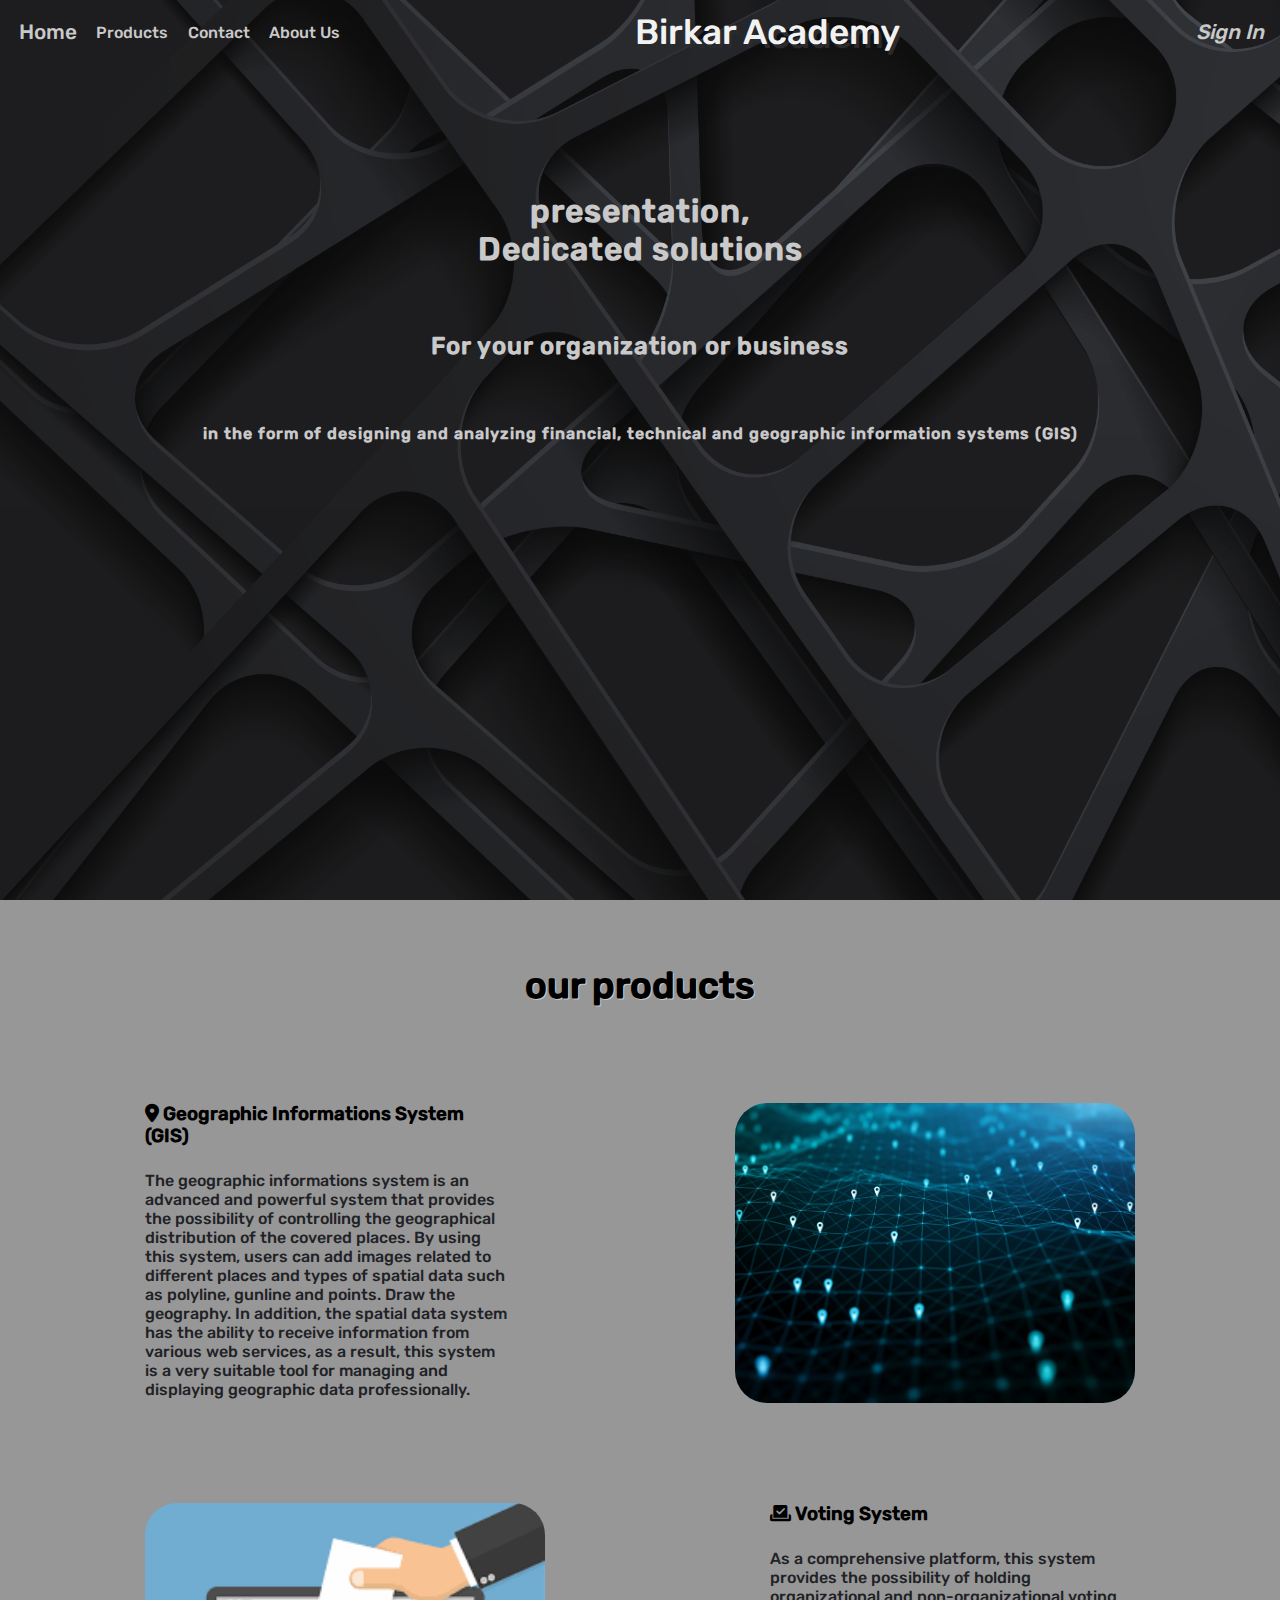
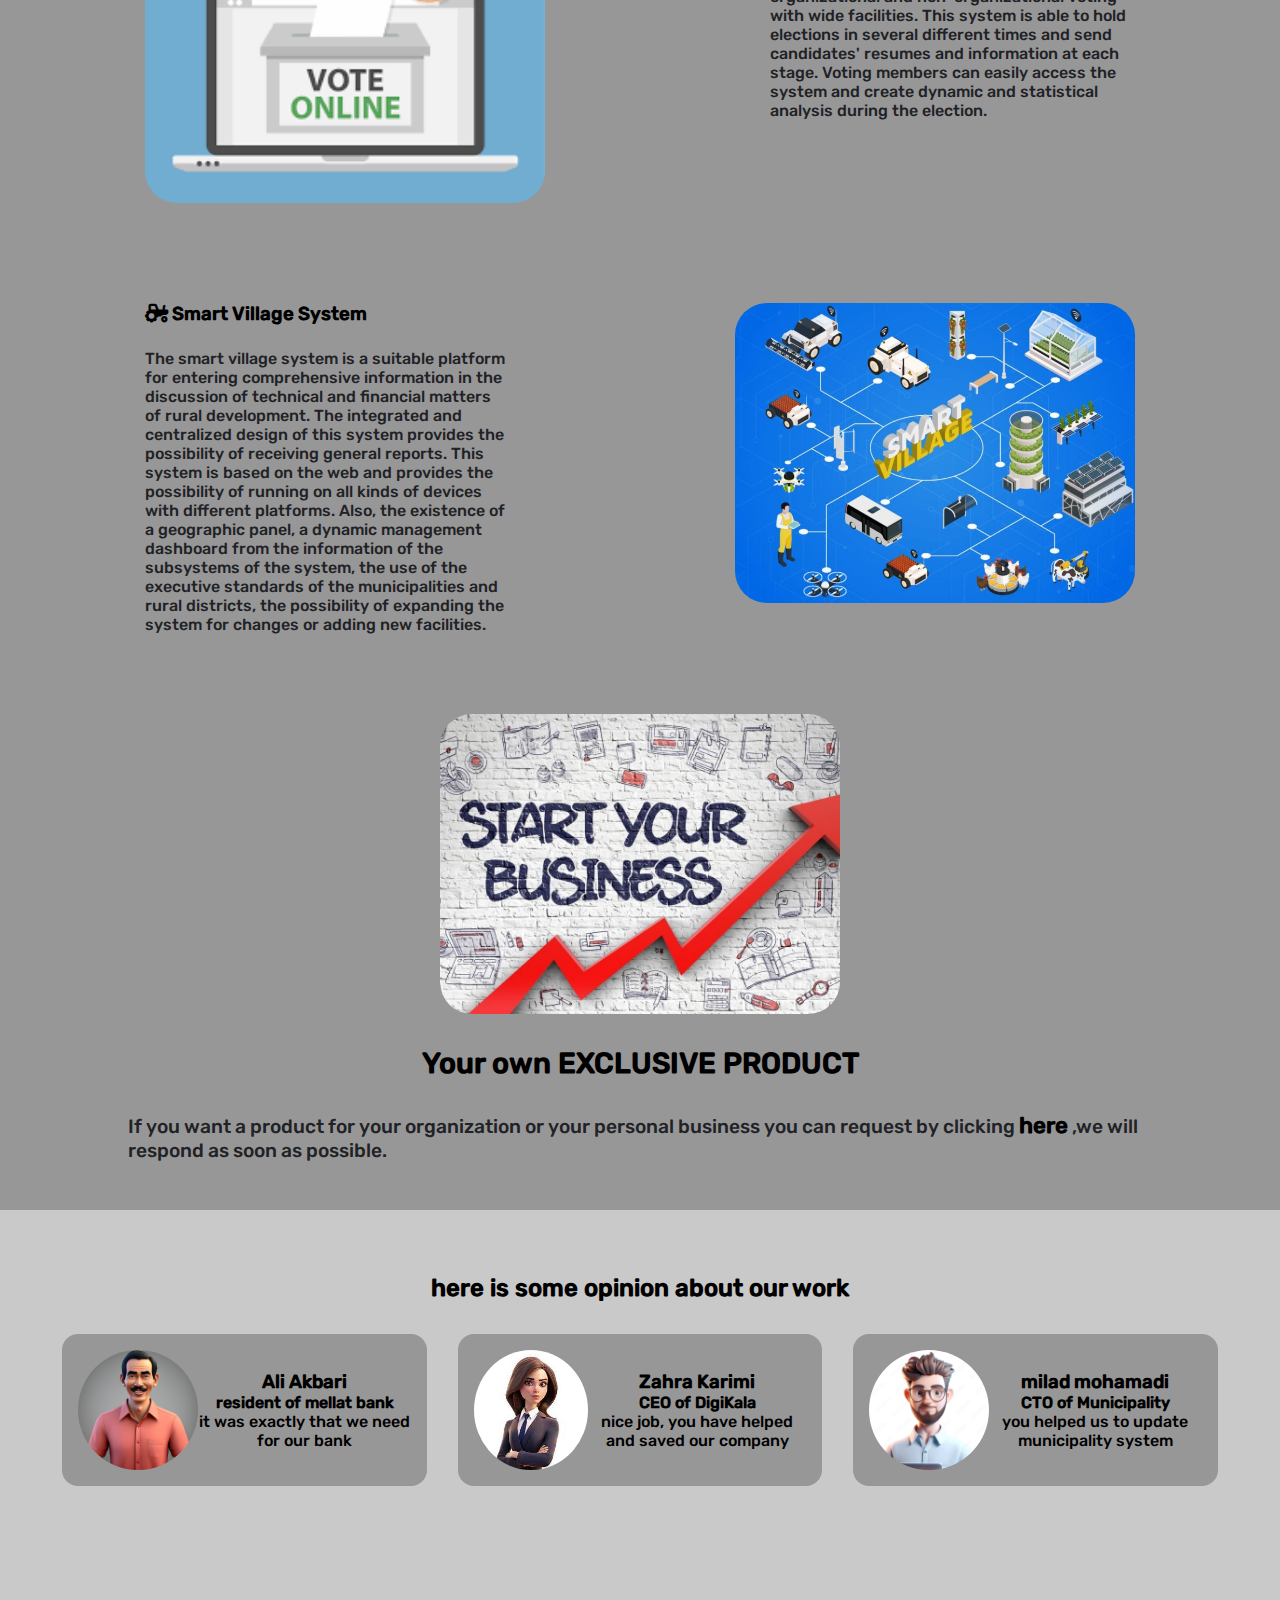
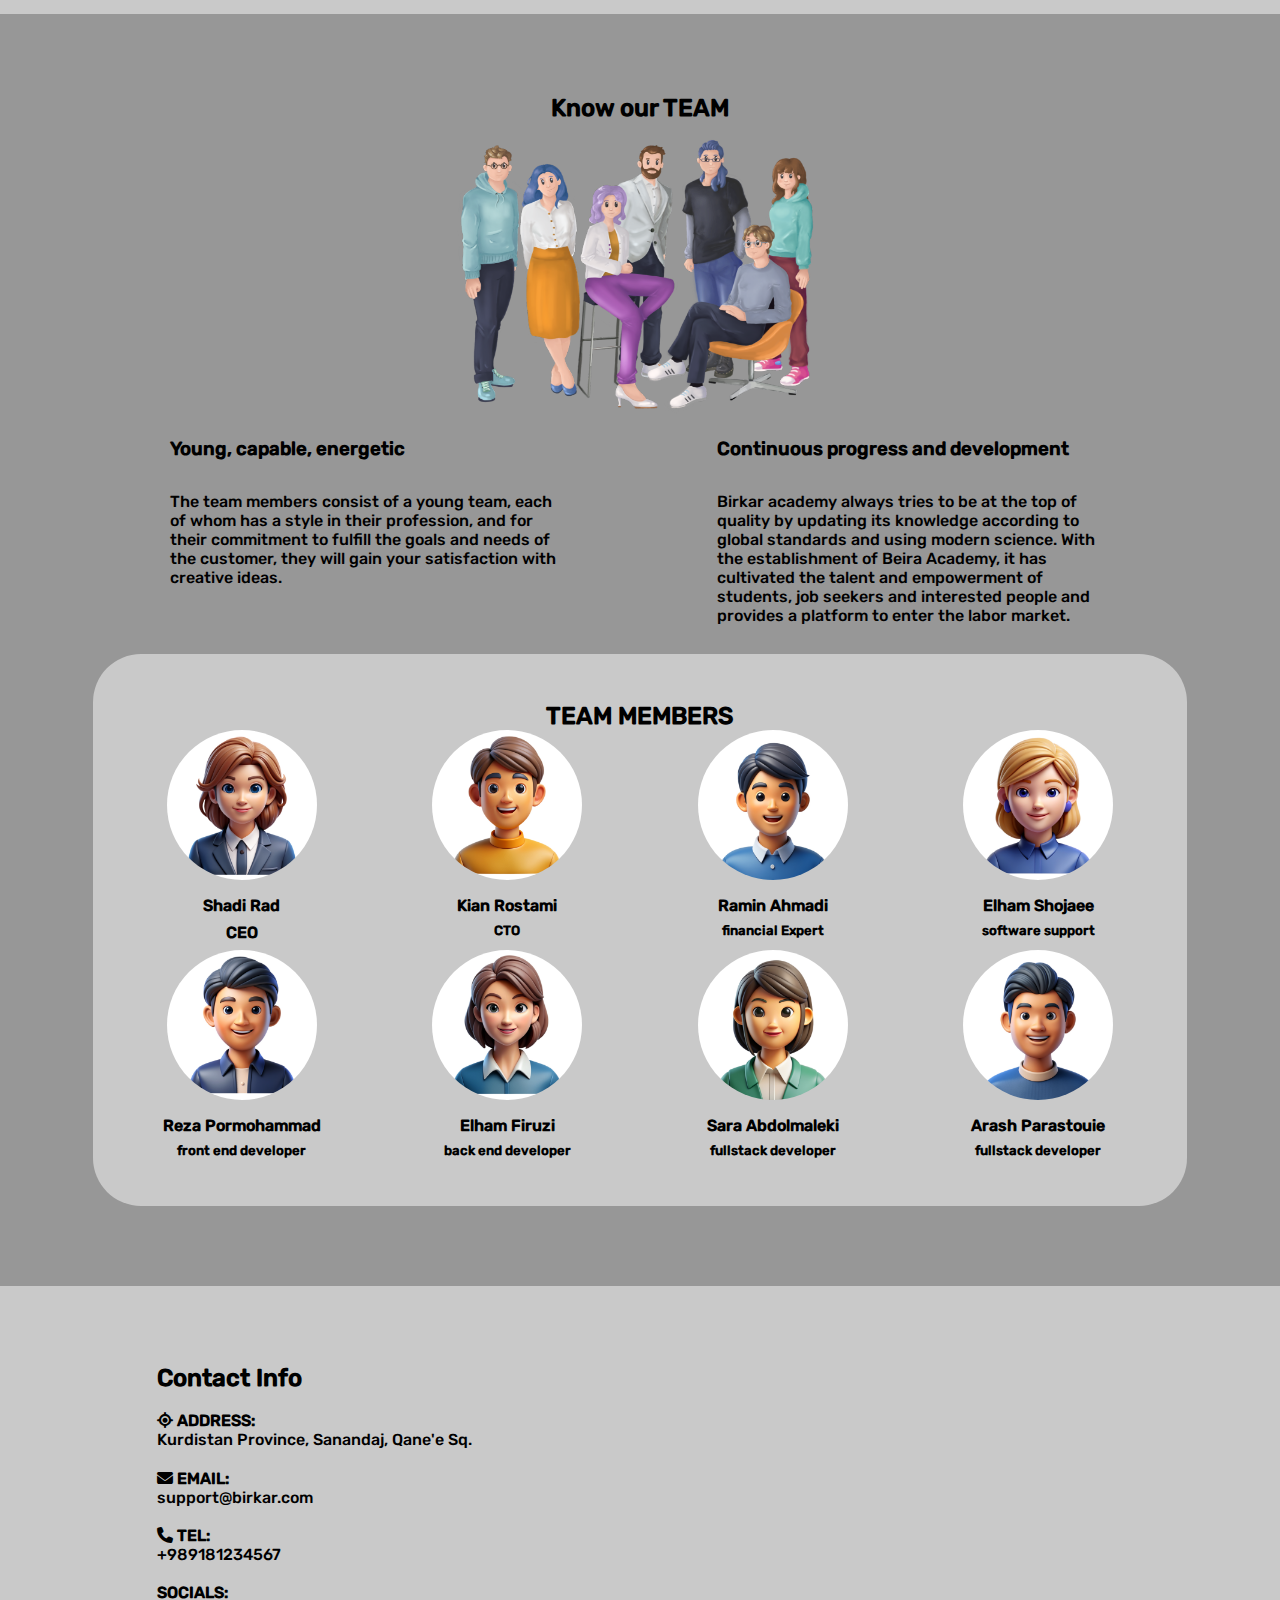
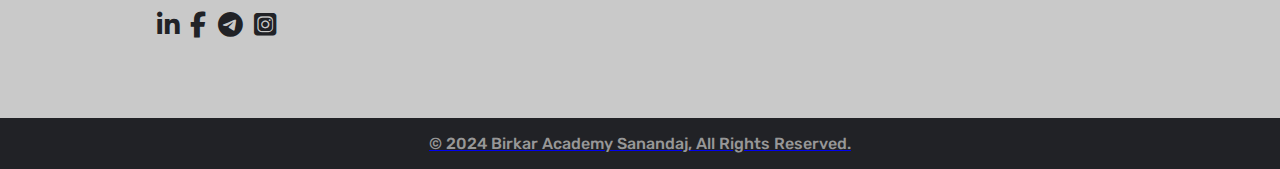
<file: index.html>
<!DOCTYPE html>
<html lang="en">
<head>
    <meta charset="UTF-8">
    <meta name="viewport" content="width=device-width, initial-scale=1.0">
    <link rel="stylesheet" href="css/rubik.css">
    <link rel="stylesheet" href="css/style.css">
    <link rel="stylesheet" href="font/fontawesome-free-6.7.1-web/css/all.min.css">
    <title>birkar academy</title>
</head>
<body>
    <header class="header">
        <nav class="navbar">
            <ul>
                <li><a href="#">Home</a></li>
                <li><a href="" id="products">Products</a></li>
                <li><a href="" id="contact">Contact</a></li>
                <li><a href="" id="about">About Us</a></li>
            </ul>
            <div class="logo"><a href="#">Birkar Academy</a></div>
            <span><a href="login.html">Sign In</a></span>
        </nav>
        <div class="intro">
            <h1>
                presentation,<br>Dedicated solutions
            </h1>
            <h2>For your organization or business</h2>
            <h4>in the form of designing and analyzing financial, technical and geographic information systems (GIS)</h4>
        </div>
    </header>
    <main class="main">
        <section class="products">
            <h2>our products</h2>
            <div class="gis">
                <div class="gis-text">
                    <h3><i class="fa-solid fa-location-dot"></i> Geographic Informations System (GIS)</h3>
                    <p>The geographic informations system is an advanced and powerful system that provides the possibility of controlling the geographical distribution of the covered places. By using this system, users can add images related to different places and types of spatial data such as polyline, gunline and points. Draw the geography. In addition, the spatial data system has the ability to receive information from various web services, as a result, this system is a very suitable tool for managing and displaying geographic data professionally.</p>
                </div>
                <div class="gis-img">
                    <img src="images/GIS-Blog-Header.webp" alt="gis">
                </div>
            </div>
            <div class="vote">
                <div class="vote-text">
                    <h3><i class="fa-solid fa-check-to-slot"></i> Voting System</h3>
                    <p>As a comprehensive platform, this system provides the possibility of holding organizational and non-organizational voting with wide facilities. This system is able to hold elections in several different times and send candidates' resumes and information at each stage. Voting members can easily access the system and create dynamic and statistical analysis during the election.</p>
                </div>
                <div class="vote-img">
                    <img src="images/voting image.png" alt="voting system">
                </div>
            </div>
            <div class="village">
                <div class="village-text">
                    <h3><i class="fa-solid fa-tractor"></i> Smart Village System</h3>
                    <p>The smart village system is a suitable platform for entering comprehensive information in the discussion of technical and financial matters of rural development. The integrated and centralized design of this system provides the possibility of receiving general reports. This system is based on the web and provides the possibility of running on all kinds of devices with different platforms. Also, the existence of a geographic panel, a dynamic management dashboard from the information of the subsystems of the system, the use of the executive standards of the municipalities and rural districts, the possibility of expanding the system for changes or adding new facilities.</p>
                </div>
                <div class="village-img">
                    <img src="images/Smart-village-1-sito-IT-EN-opt-1024x556.jpg" alt="village system">
                </div>
            </div>
            <div class="customer-order">
                <img src="images/1708469045019.jpg" alt="own business">
                <h2>Your own EXCLUSIVE PRODUCT</h2>
                <p>If you want a product for your organization or your personal business you can request by clicking <a href="" class="click">here</a> ,we will respond as soon as possible.</p>
            </div>
            <!-- -------------------card---------------------- -->
            <div class="product-request hidden">
                <div class="card">
                    <h2>REQUEST HERE</h2>
                    <form action="">
                        <input type="text" placeholder="enter your name">
                        <input type="number" placeholder="enter your phone number">
                        <input type="email" placeholder="enter your email">
                        <textarea placeholder="describe your project"></textarea>
                        <div class="btns">
                            <button class="btn-send" type="button">SEND</button>
                            <button class="btn-exit">EXIT</button>
                        </div>
                    </form>
                </div>
            </div>
            <div class="card-bg hidden"></div>
        </section>
        <section class="opinion-container">
            <h2>here is some opinion about our work</h2>
            <div class="opinions">
                <div class="opinion">
                    <img src="images/avatar/64f07c99-7530.webp" alt="">
                    <div class="discribtion">
                        <h3>Ali Akbari</h3>
                        <h4>resident of mellat bank</h4>
                        <p>it was exactly that we need for our bank</p>
                    </div>
                </div>
                <div class="opinion">
                    <img src="images/avatar/images.jpg" alt="">
                    <div class="discribtion">
                        <h3>Zahra Karimi</h3>
                        <h4>CEO of DigiKala</h4>
                        <p>nice job, you have helped and saved our company</p>
                    </div>
                </div>
                <div class="opinion">
                    <img src="images/avatar/1000_F_590598870_TOcGd4cUZzPoEMlxSc7XYwcupHOE0vLM.jpg" alt="">
                    <div class="discribtion">
                        <h3>milad mohamadi</h3>
                        <h4>CTO of Municipality</h4>
                        <p>you helped us to update municipality system</p>
                    </div>
                </div>
            </div>
        </section>
        <section class="about">
            <h2>Know our TEAM</h2>
            <img src="images/avatar/636ccdf9653cb27addf4ad10_Gruppenbild_webseite_bonfire 1.png" alt="our team">
            <div class="info">
                <div class="info-1">
                    <h3>Young, capable, energetic</h3>
                    <p>The team members consist of a young team, each of whom has a style in their profession, and for their commitment to fulfill the goals and needs of the customer, they will gain your satisfaction with creative ideas.</p>
                </div>
                <div class="info-2">
                    <h3>Continuous progress and development</h3>
                    <p>Birkar academy always tries to be at the top of quality by updating its knowledge according to global standards and using modern science. With the establishment of Beira Academy, it has cultivated the talent and empowerment of students, job seekers and interested people and provides a platform to enter the labor market.</p>
                </div>
            </div>
            <div class="members">
                <h2>TEAM MEMBERS</h2>
                <div class="members-container">
                    <div class="member">
                        <img src="images/avatar/beautiful-businesswoman-avatar-people-04feb2024 (10)-ID32612-1000x1000 (1).jpg" alt="">
                        <div>
                            <h4>Shadi Rad</h4>
                            <h4>CEO</h4>
                        </div>
                    </div>
                    <div class="member">
                        <img src="images/avatar/avatar-male.jpg" alt="">
                        <div>
                            <h4>Kian Rostami</h4>
                            <h5>CTO</h5>
                        </div>
                    </div>
                    <div class="member">
                        <img src="images/avatar/avatar-male (6).jpg" alt="">
                        <div>
                            <h4>Ramin Ahmadi</h4>
                            <h5>financial Expert</h5>
                        </div>
                    </div>
                    <div class="member">
                        <img src="images/avatar/avatar-woman- (7)-ID32606-1000x1000.jpg" alt="">
                        <div>
                            <h4>Elham Shojaee</h4>
                            <h5>software support</h5>
                        </div>
                    </div>
                    <div class="member">
                        <img src="images/avatar/avatar-male (5).jpg" alt="">
                        <div>
                            <h4>Reza Pormohammad</h4>
                            <h5>front end developer</h5>
                        </div>
                    </div>
                    <div class="member">
                        <img src="images/avatar/avatar-woman- (8)-ID32607-1000x1000.jpg" alt="">
                        <div>
                            <h4>Elham Firuzi</h4>
                            <h5>back end developer</h5>
                        </div>
                    </div>
                    <div class="member">
                        <img src="images/avatar/avatar-woman--ID32609-1000x1000.jpg" alt="">
                        <div>
                            <h4>Sara Abdolmaleki</h4>
                            <h5>fullstack developer</h5>
                        </div>
                    </div>
                    <div class="member">
                        <img src="images/avatar/avatar-male (7).jpg" alt="">
                        <div>
                            <h4>Arash Parastouie</h4>
                            <h5>fullstack developer</h5>
                        </div>
                    </div>
                </div>
            </div>
        </section>
    </main>
    <footer class="footer">
        <div class="contact">
            <div class="contactus">
                <h2>Contact Info</h2>
                <p><i class="fa-solid fa-location-crosshairs"></i> <b>ADDRESS:</b><br>Kurdistan Province, Sanandaj, Qane'e Sq.</p>
                <p><i class="fa-solid fa-envelope"></i> <b>EMAIL:</b><br>support@birkar.com</p>     
                <p><i class="fa-solid fa-phone"></i> <b>TEL:</b><br>+989181234567</p>
                <div class="socials">
                    <b>SOCIALS:</b><br>
                    <ul>
                        <li><a href="#"><i class="fa-brands fa-linkedin-in"></i></a></li>
                        <li><a href="#"><i class="fa-brands fa-facebook-f"></i></a></li>
                        <li><a href="#"><i class="fa-brands fa-telegram"></i></a></li>
                        <li><a href="#"><i class="fa-brands fa-square-instagram"></i></li>
                    </ul>
                </div>
            </div>
            <div class="map">
                <iframe src="https://www.google.com/maps/embed?pb=!1m18!1m12!1m3!1d814.3812995443941!2d46.997704244586146!3d35.26806623224882!2m3!1f0!2f0!3f0!3m2!1i1024!2i768!4f13.1!3m3!1m2!1s0x3ff9974419fbe1af%3A0x2b8dbfae3699f545!2z2YXbjNiv2KfZhiDZhdin2YXZiNiz2KrYpyDZgtin2YbYuQ!5e0!3m2!1sfa!2s!4v1732207437546!5m2!1sfa!2s" width="600" height="450" style="border:0;" allowfullscreen="" loading="lazy" referrerpolicy="no-referrer-when-downgrade"></iframe>
            </div>
        </div>
        <div class="copyright">
            <p>&copy 2024 Birkar Academy Sanandaj, All Rights Reserved.</p>
        </div>
    </footer>
    <script src="js/script.js"></script>
</body>
</html>
</file>
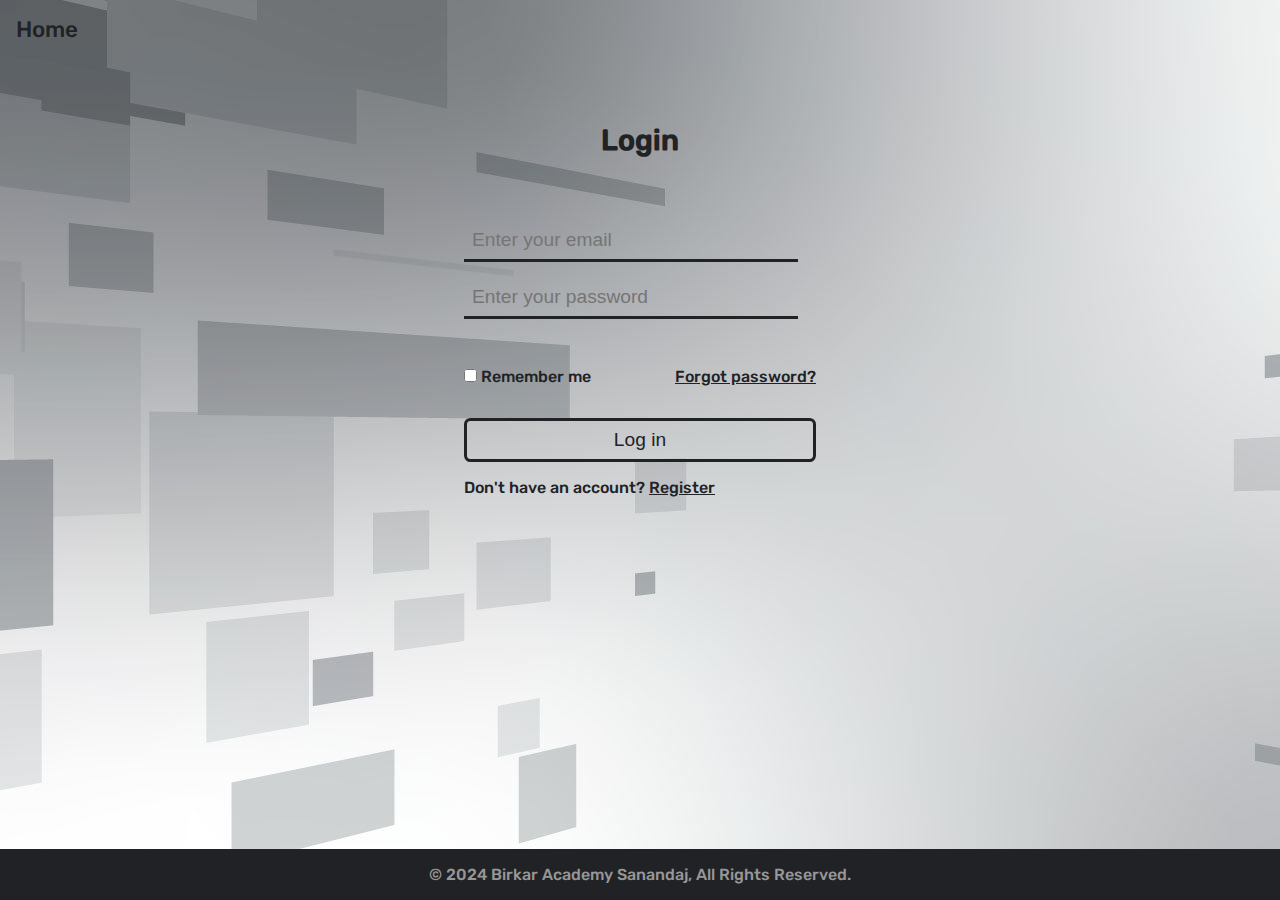
<file: login.html>
<!DOCTYPE html>
<html lang="en">
<head>
    <meta charset="UTF-8">
    <meta name="viewport" content="width=device-width, initial-scale=1.0">
    <link rel="stylesheet" href="css/rubik.css">
    <link rel="stylesheet" href="css/login.css">
    <link rel="stylesheet" href="font/fontawesome-free-6.7.1-web/css/all.min.css">
    <title>Document</title>
</head>
<body>
    <header>
        <nav>
            <a href="index.html">Home</a>
        </nav>
    </header>
    <main>
        <div class="container">
            <h2>Login</h2>
            <form action="">
                <input type="email" class="inputs" placeholder="Enter your email">
                <input type="password" class="inputs" placeholder="Enter your password">
                <div class="log-option">
                    <div>
                        <input type="checkbox" name="check" id="check">
                        <label for="check">Remember me</label>
                    </div>
                    <a href="#">Forgot password?</a>
                </div>
                <button>Log in</button>
                <span>Don't have an account? <a href="#">Register</a></span>
            </form>
        </div>
    </main>
    <footer>
        <div class="copyright">
            <p>&copy 2024 Birkar Academy Sanandaj, All Rights Reserved.</p>
        </div>
    </footer>
</body>
</html>
</file>
<file: css/rubik.css>
@font-face {
    font-family:"Rubic-Black" ;
    src: url('../font/Rubik-Black.ttf') format("truetype");
}
@font-face {
    font-family:"Rubic-Bold" ;
    src: url('../font/Rubik-Bold.ttf') format("truetype");
}
@font-face {
    font-family:"Rubic-Medium" ;
    src: url('../font/Rubik-Medium.ttf') format("truetype");
}
</file>
<file: css/style.css>
@import url('rubik.css');

:root{
    --primary-color: #c9c9c9;
    --secondary-color: #212226;
    /* --secondary-color: #353535; */
    --tertiary-color: #979797;
}
*{
    margin: 0;
    padding: 0;
    box-sizing: border-box;
}
body{
    font-family: 'Rubic-Medium';
    background-color: var(--primary-color);
    position: relative;
}


/* ------------------header---------------- */
.header{
    width: 100%;
    height: 100vh;
    background: url('../images/dark-background-abstract-background-network-3d-background-2560x1440-8324.png');
    background-size: cover;
    opacity: 95%;
    display: flex;
    flex-direction: column;
}

.navbar{
    width: 100%;
    background-color: transparent;
    display: flex;
    justify-content:space-between;
    align-items: center;
    height: 4rem;
    
}

.navbar ul{
    display: flex;
    justify-content: flex-start;
    align-items: center;
}

.navbar li{
    list-style-type: none;
}

.navbar li a{
    text-decoration: none;
    color: var(--primary-color) ;
    padding-left: 1.2rem;
}

.navbar ul li:first-child{
    font-size: 1.3rem;
}

.navbar .logo a{
    text-decoration: none;
    color: #f5f5f5;
    font-size: 2.2rem;
    text-shadow: 3px 4px var(--secondary-color);
}

.navbar span a{
    text-decoration: none;
    color: var(--primary-color);
    font-size: 1.3rem;
    font-weight: 500;
    font-style: italic;
    border-radius: .5rem;
    margin-right: 1rem;
}

.intro{
    width: 100%;
    color: var(--primary-color);
    display: flex;
    flex-direction: column;
    justify-content: space-around;
    align-items: center;
    margin-top: 8rem;
    text-align: center;
}
.intro h1, .intro h2 , .intro h4{
    margin-bottom: 4rem;
    letter-spacing: 1px;
    text-shadow: 5px 5px transparent;
}


/* --------------------------main--------------------- */

.main{
    width: 100%;
    display: flex;
    flex-direction: column;
}


/* ------------------products-------------------------------- */
.products{
    width: 100%;
    display: flex;
    flex-direction: column;
    align-items: center;
    background-color: var(--tertiary-color);
    padding: 3rem 0;
}
.products > h2{
    font-size: 2.3rem;
    text-shadow: 1px 1px var(--primary-color);
    margin-top: 1rem;
    margin-bottom: 4rem ;
}
.products h3{
    color: #000000;
    margin-bottom: 1.5rem;
}
.gis{
    width: 100%;
    display: flex;
    justify-content: space-around;
    padding: 2rem;
}

.gis-text{
    color: var(--secondary-color);
    width: 30%;
}

.gis-img img{
    width:400px;
    height: 300px;
    object-fit: cover;
    border-radius: 2rem;
}

.vote{
    width: 100%;
    display: flex;
    flex-direction: row-reverse;
    justify-content: space-around;
    padding: 2rem;
    margin-top: 2rem;
}

.vote-text{
    color: var(--secondary-color);
    width: 30%;
}

.vote-img img{
    width:400px;
    height: 300px;
    object-fit: cover;
    border-radius: 2rem;
} 

.village{
    width: 100%;
    display: flex;
    justify-content: space-around;
    padding: 2rem;
    margin-top: 2rem;
}

.village-text{
    color: var(--secondary-color);
    width: 30%;
}

.village-img img{
    width:400px;
    height: 300px;
    object-fit: cover;
    border-radius: 2rem;
}

.customer-order{
    display: flex;
    flex-direction: column;
    align-items: center;
    margin-top: 3rem;
    padding: 0 8rem;
}
.customer-order img{
    height: 300px;
    width: 400px;
    object-fit: cover;
    border-radius: 2rem;
}
.customer-order h2{
    font-size: 1.8rem;
    margin: 2rem 0;
}
.customer-order p {
    color: var(--secondary-color);
    font-size: 1.2rem;
}
.customer-order a{
    text-decoration:none;
    font-size: 1.4rem;
    font-weight: 700;
    color: #000000;
}

/* ------------------------opinions------------------------- */
 
.opinion-container{
    width: 100%;
    display: flex;
    flex-direction: column;
    padding: 4rem 0;
    text-align: center;
}

.opinions{
    width: 100%;
    display:flex;
    justify-content: space-evenly;
    align-items: center;
    padding: 2rem;
}
.opinion{
    width: 30%;
    display: flex;
    justify-content: center;
    align-items: center;
    padding: 1rem;
    background-color: var(--tertiary-color);
    border-radius: 1rem;
}

.discribtion{
    display: flex;
    flex-direction: column;
}

.opinion img{
    height: 120px;
    width: 120px;
    border-radius: 50%;
}

/* --------------------------about us -------------------------------------- */

.about{
    padding: 5rem 2rem;
    margin-top: 2rem;
    background: var(--tertiary-color);
    display: flex;
    flex-direction: column;
    align-items: center;
}

.about img{
    height: 300px;
    width: 400px;
    /* object-fit: cover; */
}

.about .info{
    display: flex;
    justify-content: space-evenly;
    align-items: center;
}

.info div{
    height: 200px;
    width: 35%;
    padding: 1rem;
}

.info div h3{
    margin-bottom: 2rem;
}

.members{
    width: 90%;
    margin-top: 2rem;
    background-color: var(--primary-color);
    border-radius: 3rem;
    padding: 3rem 1rem;
    display: flex;
    flex-direction: column;
    align-items: center;
}

.members-container{
    width: 100%;
    display: flex;
    flex-wrap: wrap;
}

.member{
    width: 25%;
    display: flex;
    flex-direction: column;
    align-items: center;
}
.member img{
    height: 150px;
    width: 150px;
    border-radius: 50%;
}
.member div{
    text-align: center;
    margin-top: 1rem;
}
.member div h4{
    margin-bottom: .5rem;
}


/* -------------------------------footer------------------------ */
/* ----------------------contact------------------------------ */
.contact{
    width: 100%;
    padding: 4rem 2rem;
    display: flex;
    align-items: center;
    justify-content: space-around;
}
.contactus p{
    margin-top: 1.2rem;
}
.socials{
    margin-top: 1.2rem;
}

.socials ul{
    list-style-type: none;
    display: flex;
    gap: .7rem;
    margin-top: .5rem;
}
.socials a{
    color: var(--secondary-color);
    font-size: 1.6rem;
}

.map iframe{
    height: 300px;
    width: 400px;
    border-radius: 1rem;
}

.footer .copyright{
    background-color: var(--secondary-color);
    color: var(--tertiary-color);
    padding:1rem;
    text-align: center;
}


/* -----------------------other------------------------------------------------------------- */

/* -------------------------like product card--------------------- */

.card-bg{
    height:100%;
    width: 100%;
    background-color: transparent;
    backdrop-filter: blur(8px);
    z-index: 5;
    position: absolute;
    top: 0;
    left: 0;
}
.product-request{
    position: fixed;
    width: 100%;
    top: 20%;
    z-index: 10;
    display: flex;
    justify-content: center;
    align-items: center;
}
.card{
    width: 40%;
    display: flex;
    flex-direction: column;
    align-items: center;
    row-gap: 2rem;
}
.card h2{
    text-shadow: 1px 1px var(--primary-color);
}

.card form{
    width: 100%;
    display:flex;
    flex-direction: column;
    align-items: center;
    row-gap: 1rem;
}
.card form input{
    width: 70%;
    padding: .5rem;
    border: 3px solid var(--secondary-color);
    background-color: var(--primary-color);
    border-radius: 1rem;
    font-size: 1.1rem;
}
.card form textarea{
    resize: none;
    height:100px;
    width: 70%;
    border: 3px solid var(--secondary-color);
    background-color: var(--primary-color);
    border-radius: 1rem;
    font-size: 1.1rem;
    padding: .5rem;
}

.card .btns button{
    background-color:var(--primary-color);
    border: 2px solid var(--secondary-color);
    padding: .5rem 2.5rem;
    border-radius: 1rem;    
    font-size: 1.1rem;
}

.card .btn-exit{
    color: #ca0a00;
}
.card .btn-send{
    color: var(--secondary-color);
}


/* -------------------------hidden----------- */

.hidden{
    display: none;
}
</file>
<file: css/login.css>
@import url('rubik.css');
:root{
    --primary-color: #c9c9c9;
    --secondary-color: #212226;
    --tertiary-color: #979797;
}
*{
    margin: 0;
    padding: 0;
    box-sizing: border-box;
}

body{
    background:url('../images/—Pngtree—abstract\ vector\ background\ squares\ going_1207065.jpg') no-repeat;
    background-size:cover;
    font-family: 'Rubic-Medium';
    height: 100vh;
}
nav{
    width:100%;
    padding: 1rem;
}
nav a{
    color: var(--secondary-color);
    text-decoration: none;
    font-size: 1.4rem;
}

main{
    width: 100%;
    margin-top: 3rem;
    display: flex;
    justify-content: center;
    align-items: center;
}
.container{
    width: 30%;
    height: 400px;
    padding: 1rem;
    display:flex;
    flex-direction: column;
    align-items: center;
    color: var(--secondary-color);
}

h2{
    margin-bottom: 4rem;
    font-size: 1.8rem;
}

form{
    width: 100%;
    display: flex;
    flex-direction: column;
}
.inputs{
    border: 0;
    border-bottom: 3px solid var(--secondary-color);
    background-color: transparent;
    width: 95%;
    padding: .5rem;
    color:#000000;
    font-size: 1.2rem;
    margin-bottom: 1rem;
}
.log-option{
    display: flex;
    justify-content: space-between;
    align-items: center;
    margin: 2rem 0;
}

button{
    padding: .5rem 0;
    color: var(--secondary-color);
    background-color: transparent;
    border: 3px solid var(--secondary-color);
    border-radius: .4rem;
    margin-bottom: 1rem;
    font-size: 1.2rem;
    cursor: pointer;
}

.container a{
    color: var(--secondary-color);
}

/* -------------footer-------------------------- */
footer .copyright{
    width: 100%;
    background-color: var(--secondary-color);
    color: var(--tertiary-color);
    padding:1rem;
    text-align: center;
    position: fixed;
    bottom: 0;
}
</file>
